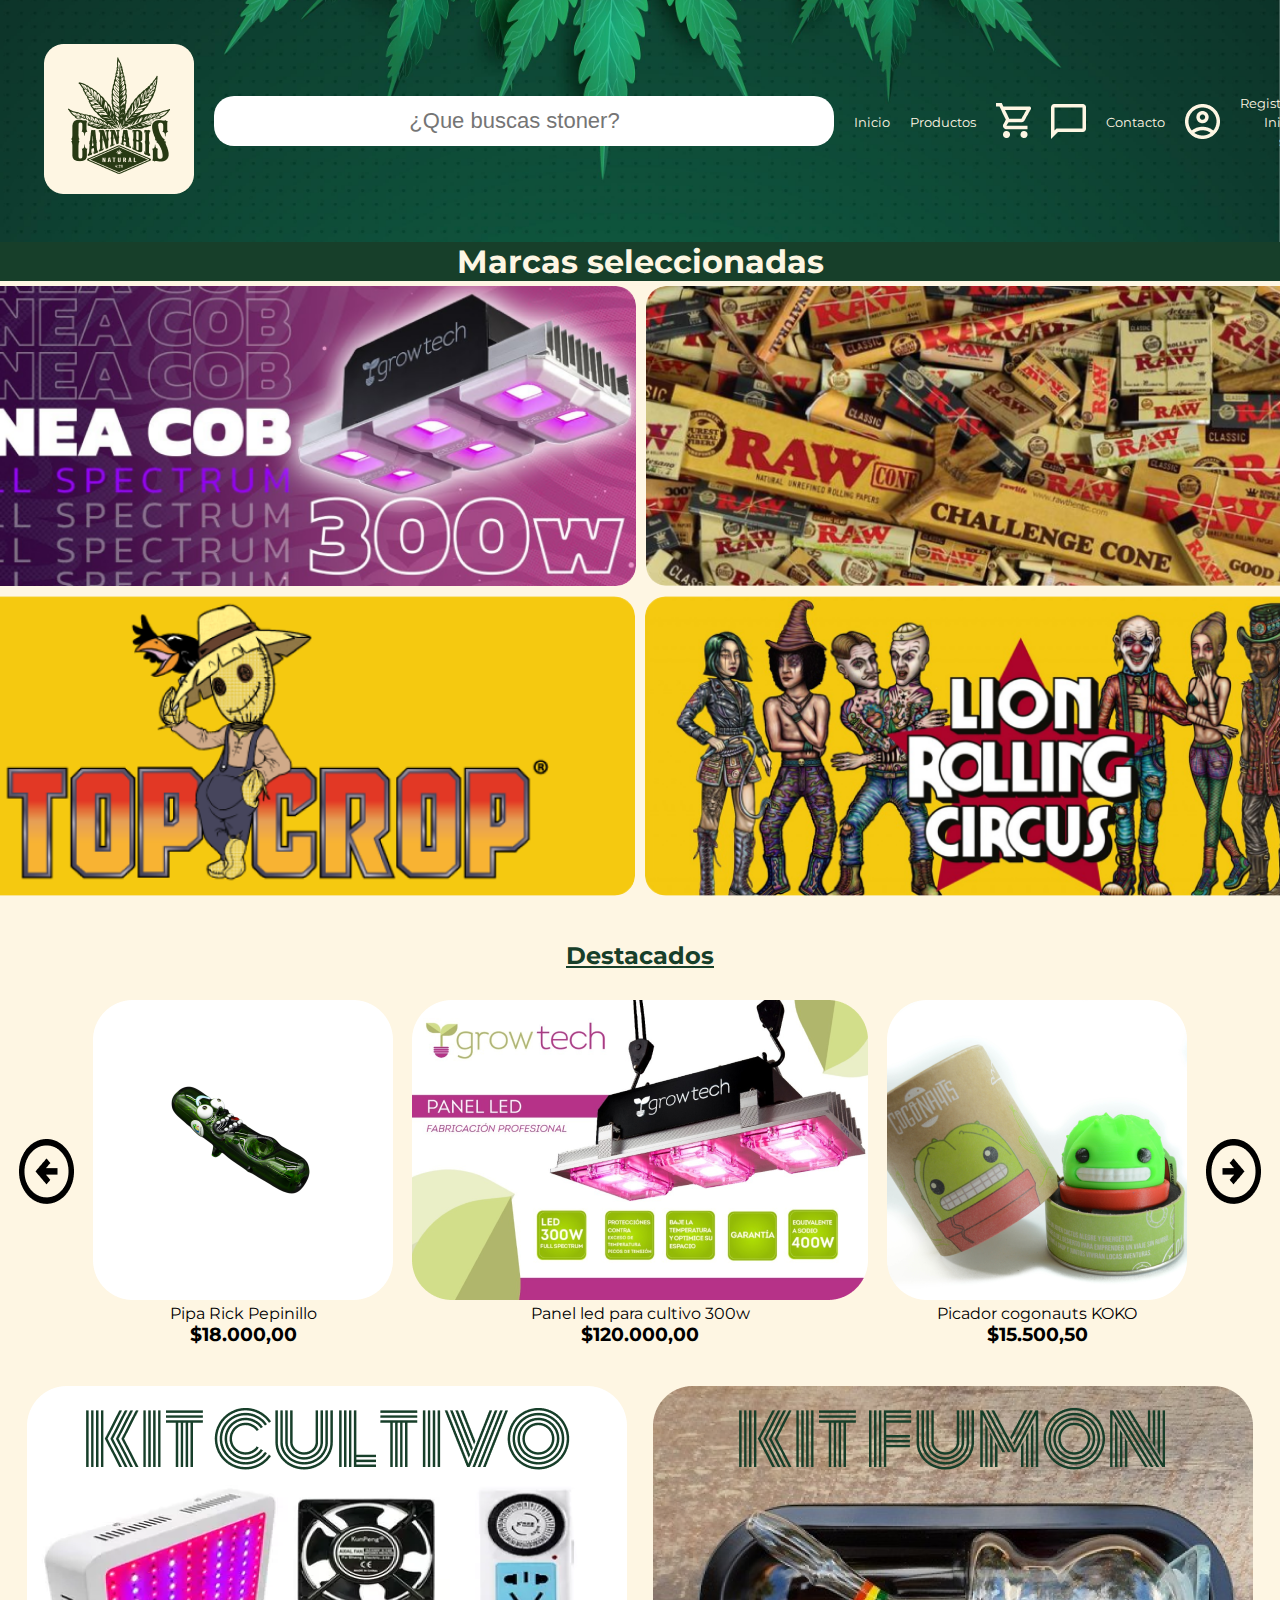
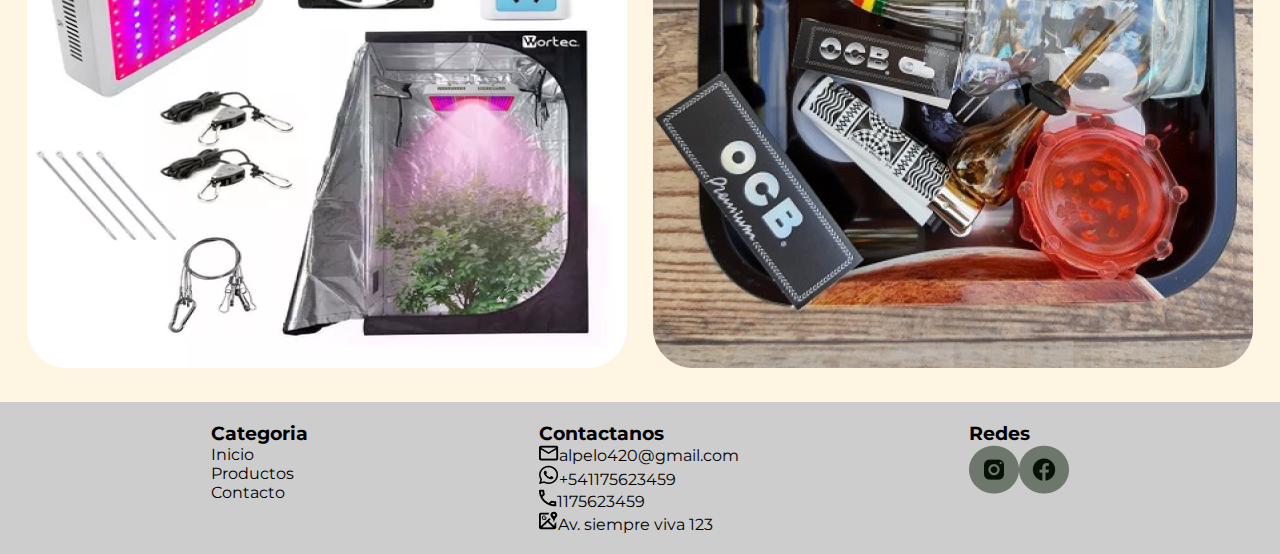
<file: index.html>
<!DOCTYPE html>
<html lang="en">

<head>
    <meta charset="UTF-8">
    <meta name="viewport" content="width=device-width, initial-scale=1.0">
    <title>Casa Online de Cannabis Natural Growshop</title>
    <link rel="stylesheet" href="./css/style.css">
</head>

<body>
    <header>
        <nav>
            <div class="logo">
                <a href="#"><img src="./asset/img/logo.png" alt="Cannabis Natural"></a>
            </div>
            <div>
                <label for="search" id="buscador"></label>
                <input class="buscar" type="search" placeholder="¿Que buscas stoner?">
            </div>
            <ul class="navbar">
                <li><a href="#">Inicio</a></li>
                <li><a href="./pages/productos.html">Productos</a></li>
                <img src="./asset/Figma/Carrito.png" alt="Carrito">
                <img src="./asset/Figma/Contacto.png" alt="Ayuda">
                    <div>
                        <li><a href="./pages/contacto.html">Contacto</a></li>
                    </div> 
                <img src="./asset/Figma/Perfil.png" alt="Perfil">
                    <div>
                        <li><a href="./pages/registrarme.html">Registrarme</a></li>
                        <li><a href="./pages/iniciosesion.html">Inicio de sesion</a></li>
                    </div>
            </ul>
        </nav>
    </header>
    <main>
        <aside>
            <h1 class="m-s">Marcas seleccionadas</h1>
            <div class="marcas">
                <div>
                    <img src="./asset/Figma/maxresdefault.png" alt="Growtech 300W">
                    <img src="./asset/Figma/banner_410.png" alt="Raw">
                </div>
                <div>
                    <img src="./asset/Figma/top crop.png" alt="Top Crop">
                    <img src="./asset/Figma/Lion circus.png" alt="Lion Rolling Circus">
                </div>
            </div>
        </aside>
        <section>
            <h2 class="subtitulo">Destacados</h2>
            <article>
                <div class="carrousel">
                    <div class="v-l">
                        <img src="./asset/VectorVector-left.png" alt="vector-left">
                    </div>
                    <div>
                        <img src="./asset/Figma/0390-VE-Pepinillo-Rick-_-Morty-1.png" alt="Pepino Rick">
                        <p>Pipa Rick Pepinillo</p>
                        <h3>$18.000,00</h3>
                    </div>
                    <div class="panel">
                        <img src="./asset/Figma/panel-led-cultivo-300w-growtech-envio-gratis-D_NQ_NP_929772-MLA30162896343_042019-F.png"alt="Growtech Luz">
                        <p>Panel led para cultivo 300w</p>
                        <h3>$120.000,00</h3>
                    </div>
                    <div>
                        <img src="./asset/Figma/Cogonauts.png" alt="Cogonauts">
                        <p>Picador cogonauts KOKO</p>
                        <h3>$15.500,50</h3>
                    </div>
                    <div class="v-r">
                        <img src="./asset/Vectorvector-right.png" alt="vector-right">
                    </div>
                </div>
            </article>
        </section>
        <div class="kits">
            <div>
                <img src="./asset/KITc.png" alt="Kit Cultivo">
            </div>
            <div>
                <img src="./asset/KITf.png" alt="Kit Fumon">
            </div>
        </div>
    </main>
    <footer>
        <section class="pie">
            <div class="categorias">
                <h3>Categoria</h3>
                <ul>
                    <li><a href="#">Inicio</a></li>
                    <li><a href="./pages/productos.html">Productos</a></li>
                    <li><a href="./pages/contacto.html">Contacto</a></li>
                </ul>
            </div>
            <div class="contactos">
                <h3>Contactanos</h3>
                <ul>
                    <li><img src="./asset/Email.png" alt="Email">alpelo420@gmail.com</li>
                    <li><img src="./asset/Whatsapp.png" alt="Whatsapp">+541175623459</li>
                    <li><img src="./asset/Telefono.png" alt="Telefono">1175623459</li>
                    <li><img src="./asset/Maps.png" alt="Maps">Av. siempre viva 123</li>
                </ul>
            </div>
            <div class="redes">
                <h3>Redes</h3>
                <img src="./asset/ig.png" alt="Instagram"><img src="./asset/face.png" alt="Facebook">
            </div>
        </section>
    </footer>
</body>

</html>
</file>
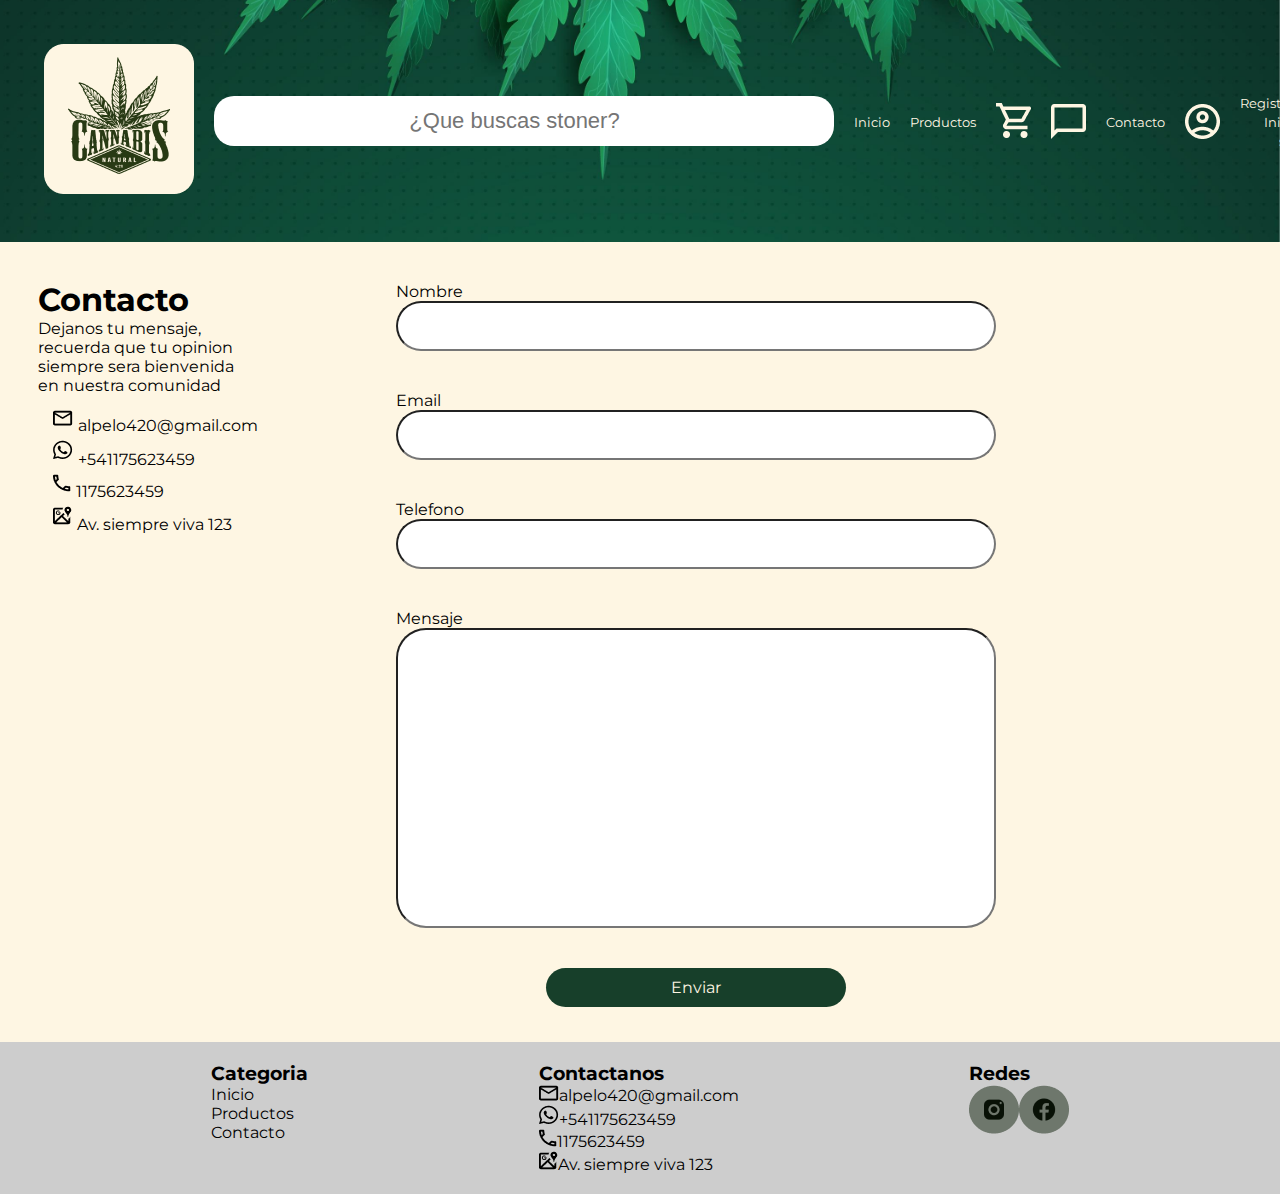
<file: pages/contacto.html>
<!DOCTYPE html>
<html lang="en">

<head>
    <meta charset="UTF-8">
    <meta name="viewport" content="width=device-width, initial-scale=1.0">
    <title>Contacto</title>
    <link rel="stylesheet" href="../css/style.css">
    <!--<link href="https://cdn.jsdelivr.net/npm/bootstrap@5.3.3/dist/css/bootstrap.min.css" rel="stylesheet" integrity="sha384-QWTKZyjpPEjISv5WaRU9OFeRpok6YctnYmDr5pNlyT2bRjXh0JMhjY6hW+ALEwIH" crossorigin="anonymous">
-->
</head>

<body>
    <header>
        <nav>
            <div class="logo">
                <a href="../index.html"><img src="../asset/img/logo.png" alt="Cannabis Natural"></a>
            </div>
            <div>
                <label for="search" id="buscador"></label>
                <input class="buscar" type="search" placeholder="¿Que buscas stoner?">
            </div>
            <ul class="navbar">
                <li><a href="../index.html">Inicio</a></li>
                <li><a href="./productos.html">Productos</a></li>
                <img src="../asset/Figma/Carrito.png" alt="Carrito">
                <img src="../asset/Figma/Contacto.png" alt="Ayuda">
                    <div>
                        <li><a href="#">Contacto</a></li>
                    </div> 
                <img src="../asset/Figma/Perfil.png" alt="Perfil">
                    <div>
                        <li><a href="./registrarme.html">Registrarme</a></li>
                        <li><a href="./iniciosesion.html">Inicio de sesion</a></li>
                    </div>
            </ul>
        </nav>
    </header>
    <main>
        <div class="grid2">
            <div class="t2">
                <h1>Contacto</h1>
                <p>Dejanos tu mensaje, recuerda que tu opinion siempre sera bienvenida en nuestra comunidad</p>
                <ul class="info">
                    <li><img src="../asset/Email.png" alt="Email">alpelo420@gmail.com</li>
                    <li><img src="../asset/Whatsapp.png" alt="Whatsapp">+541175623459</li>
                    <li><img src="../asset/Telefono.png" alt="Telefono">1175623459</li>
                    <li><img src="../asset/Maps.png" alt="Maps">Av. siempre viva 123</li>
                </ul>
            </div>
            <section class="forms2">
                <form action="">
                    <label for="nombre">Nombre</label>
                    <input type="text" name="nombre">
                </form>
                <form action="">
                    <label for="email">Email</label>
                    <input type="text" name="email">
                </form>
                <form action="">
                    <label for="telefono">Telefono</label>
                    <input type="text" name="numero">
                </form>
                <form class="mesage" action="">
                    <label for="mensaje">Mensaje</label>
                    <input type="text" name="mensaje">
                </form>
                <div class="boton-regis">
                    <p>Enviar</p>
                </div>
            </section>
        </div>
    </main>
    <footer>
        <section class="pie">
            <div class="categorias">
                <h3>Categoria</h3>
                <ul>
                    <li><a href="../index.html">Inicio</a></li>
                    <li><a href="./productos.html">Productos</a></li>
                    <li><a href="#">Contacto</a></li>
                </ul>
            </div>
            <div class="contactos">
                <h3>Contactanos</h3>
                <ul>
                    <li><img src="../asset/Email.png" alt="Email">alpelo420@gmail.com</li>
                    <li><img src="../asset/Whatsapp.png" alt="Whatsapp">+541175623459</li>
                    <li><img src="../asset/Telefono.png" alt="Telefono">1175623459</li>
                    <li><img src="../asset/Maps.png" alt="Maps">Av. siempre viva 123</li>
                </ul>
            </div>
            <div class="redes">
                <h3>Redes</h3>
                <img src="../asset/ig.png" alt="Instagram"><img src="../asset/face.png" alt="Facebook">
            </div>
        </section>
    </footer>
    <!--
        <script src="https://cdn.jsdelivr.net/npm/@popperjs/core@2.11.8/dist/umd/popper.min.js" integrity="sha384-I7E8VVD/ismYTF4hNIPjVp/Zjvgyol6VFvRkX/vR+Vc4jQkC+hVqc2pM8ODewa9r" crossorigin="anonymous"></script>
        <script src="https://cdn.jsdelivr.net/npm/bootstrap@5.3.3/dist/js/bootstrap.min.js" integrity="sha384-0pUGZvbkm6XF6gxjEnlmuGrJXVbNuzT9qBBavbLwCsOGabYfZo0T0to5eqruptLy" crossorigin="anonymous"></script>
        -->
</body>

</html>
</file>
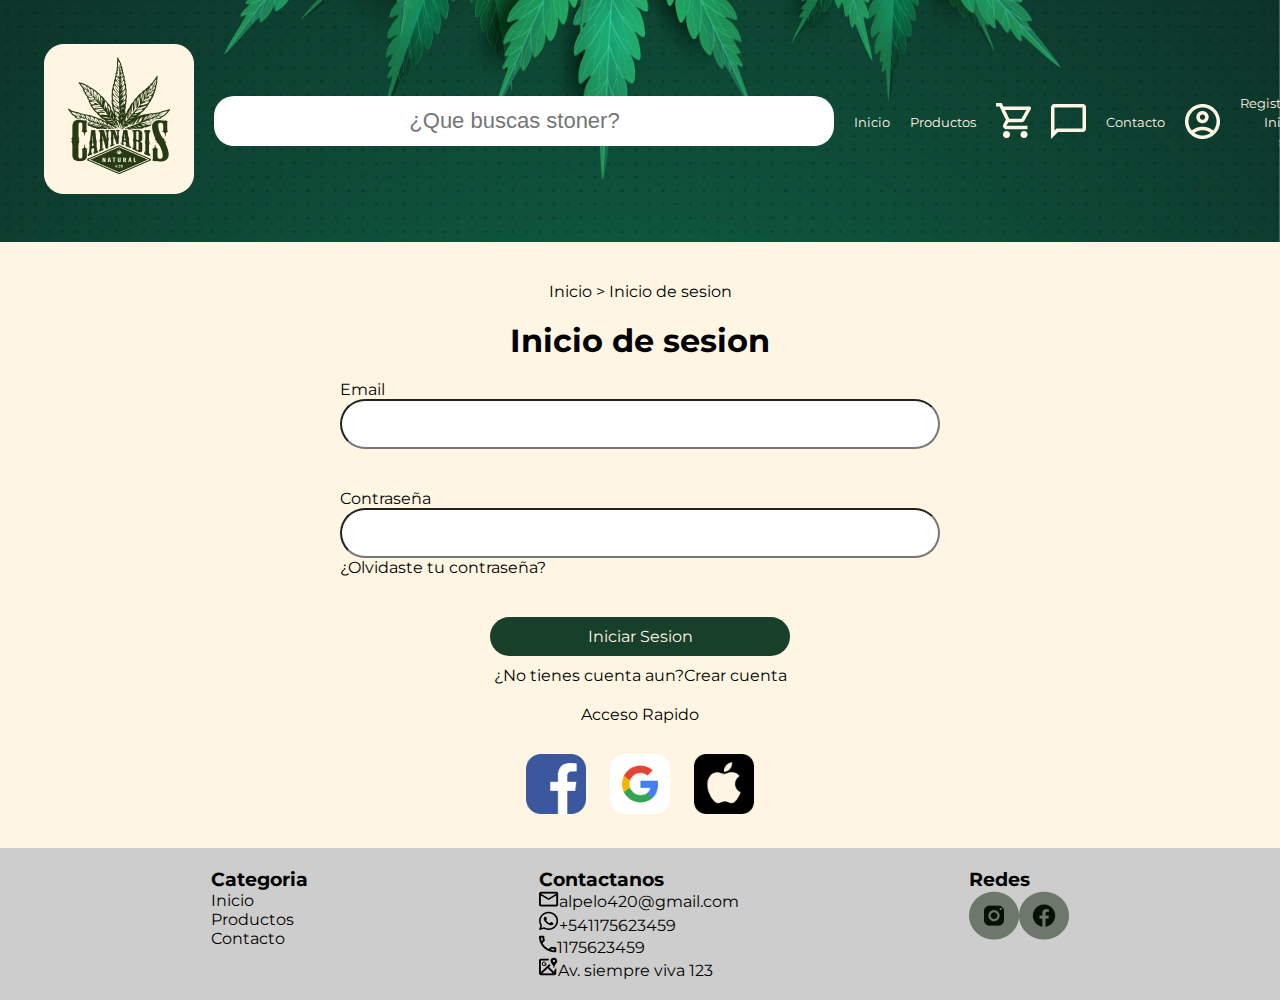
<file: pages/iniciosesion.html>
<!DOCTYPE html>
<html lang="en">

<head>
    <meta charset="UTF-8">
    <meta name="viewport" content="width=device-width, initial-scale=1.0">
    <title>Inicia Sesion</title>
    <link rel="stylesheet" href="../css/style.css">
</head>

<body>
    <header>
        <nav>
            <div class="logo">
                <a href="../index.html"><img src="../asset/img/logo.png" alt="Cannabis Natural"></a>
            </div>
            <div>
                <label for="search" id="buscador"></label>
                <input class="buscar" type="search" placeholder="¿Que buscas stoner?">
            </div>
            <ul class="navbar">
                <li><a href="../index.html">Inicio</a></li>
                <li><a href="./productos.html">Productos</a></li>
                <img src="../asset/Figma/Carrito.png" alt="Carrito">
                <img src="../asset/Figma/Contacto.png" alt="Ayuda">
                    <div>
                        <li><a href="./contacto.html">Contacto</a></li>
                    </div> 
                <img src="../asset/Figma/Perfil.png" alt="Perfil">
                    <div>
                        <li><a href="./registrarme.html">Registrarme</a></li>
                        <li><a href="#">Inicio de sesion</a></li>
                    </div>
            </ul>
        </nav>
    </header>
    <main class="forms">
        <div class="gia2">
            <p>Inicio > Inicio de sesion</p>
        </div>
        <h1>Inicio de sesion</h1>
        <form action="">
            <label for="Email">Email</label>
            <input type="text" name="Email" required>
        </form>
        <form action="">
            <label for="password">Contraseña</label>
            <input type="password" name="Contraseña" required>
            <p>¿Olvidaste tu contraseña?</p>
        </form>
        <div class="boton-regis">
            <p >Iniciar Sesion</p>
        </div>
        <p>¿No tienes cuenta aun?<a href="./registrarme.html">Crear cuenta</a></p>
        <div class="access">
            <div class="acceso">
                <p>Acceso Rapido</p>
            </div>
            <img src="../asset/Figma/face.png" alt="Facebook">
            <img src="../asset/Figma/google.png" alt="Google">
            <img src="../asset/Figma/apple.png" alt="Apple">
        </div>
    </main>
    <footer>
        <section class="pie">
            <div class="categorias">
                <h3>Categoria</h3>
                <ul>
                    <li><a href="../index.html">Inicio</a></li>
                    <li><a href="./productos.html">Productos</a></li>
                    <li><a href="./contacto.html">Contacto</a></li>
                </ul>
            </div>
            <div class="contactos">
                <h3>Contactanos</h3>
                <ul>
                    <li><img src="../asset/Email.png" alt="Email">alpelo420@gmail.com</li>
                    <li><img src="../asset/Whatsapp.png" alt="Whatsapp">+541175623459</li>
                    <li><img src="../asset/Telefono.png" alt="Telefono">1175623459</li>
                    <li><img src="../asset/Maps.png" alt="Maps">Av. siempre viva 123</li>
                </ul>
            </div>
            <div class="redes">
                <h3>Redes</h3>
                <img src="../asset/ig.png" alt="Instagram"><img src="../asset/face.png" alt="Facebook">
            </div>
        </section>
    </footer>
</body>
</html>
</file>
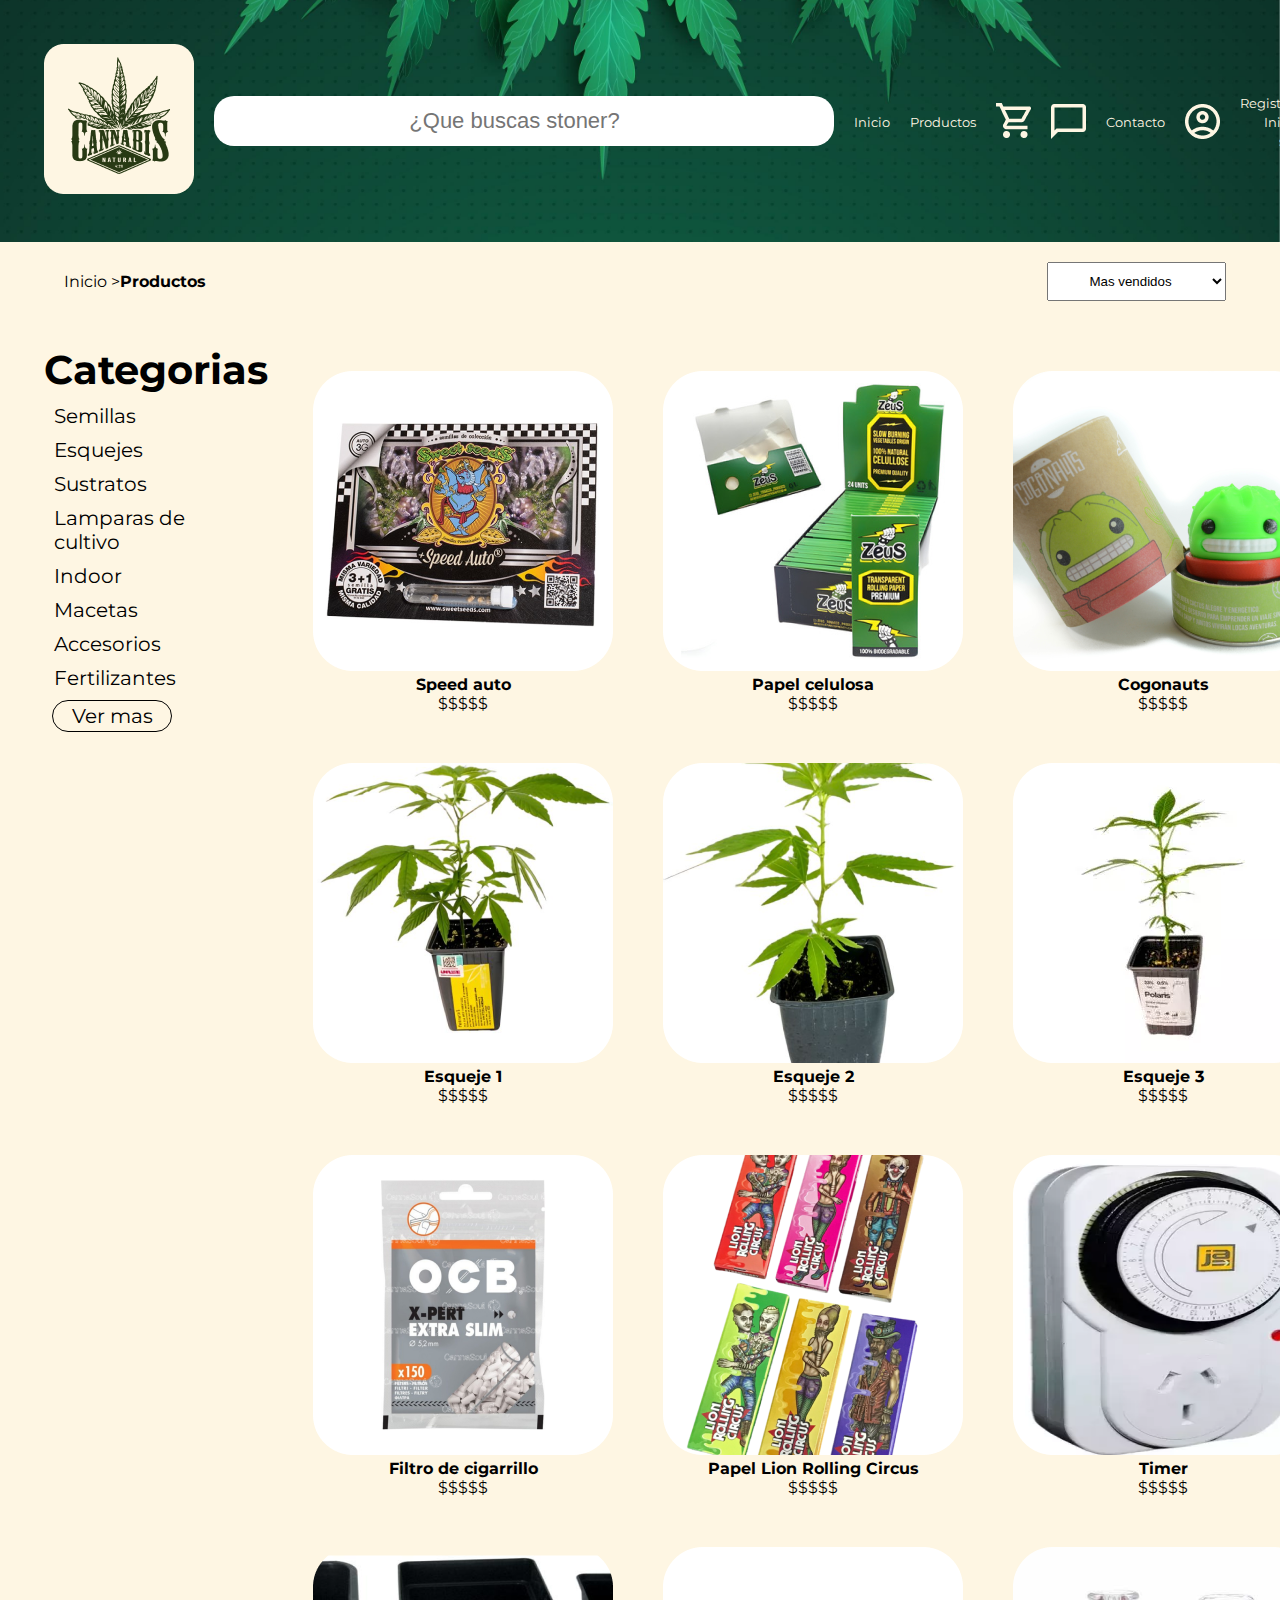
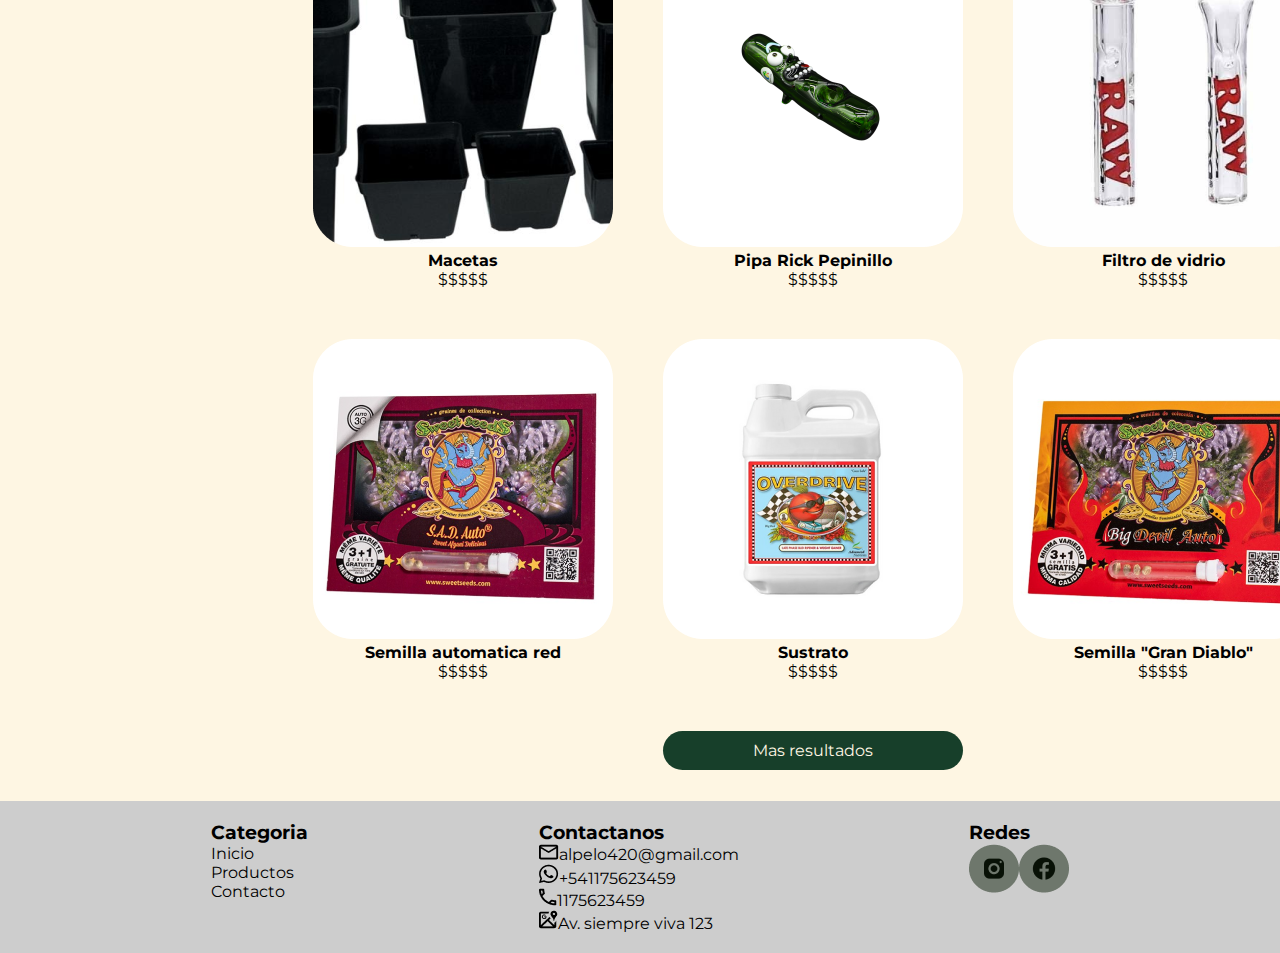
<file: pages/productos.html>
<!DOCTYPE html>
<html lang="en">

<head>
    <meta charset="UTF-8">
    <meta name="viewport" content="width=device-width, initial-scale=1.0">
    <title>Productos</title>
    <link rel="stylesheet" href="../css/style.css">
</head>

<body>
    <header>
        <nav>
            <div class="logo">
                <a href="../index.html"><img src="../asset/img/logo.png" alt="Cannabis Natural"></a>
            </div>
            <div>
                <label for="search" id="buscador"></label>
                <input class="buscar" type="search" placeholder="¿Que buscas stoner?">
            </div>
            <ul class="navbar">
                <li><a href="../index.html">Inicio</a></li>
                <li><a href="#">Productos</a></li>
                <img src="../asset/Figma/Carrito.png" alt="Carrito">
                <img src="../asset/Figma/Contacto.png" alt="Ayuda">
                <div>
                    <li><a href="./contacto.html">Contacto</a></li>
                </div>
                <img src="../asset/Figma/Perfil.png" alt="Perfil">
                <div>
                    <li><a href="./registrarme.html">Registrarme</a></li>
                    <li><a href="./iniciosesion.html">Inicio de sesion</a></li>
                </div>
            </ul>
        </nav>
    </header>
    <main>
        <div class="guia">
            <div class="gia">
                <p>Inicio ></p>
                <h4>Productos</h4>
            </div>
            <select class="orden" name="ordenar por" id="ordenador">
                <option value="">Mas vendidos</option>
                <option value="">Mas nuevo a mas viejo</option>
                <option value="">Mas viejo a mas nuevo</option>
                <option value="">Percio: mayor a menor</option>
                <option value="">Percio: menor a mayor</option>
                <option value="">A - Z</option>
                <option value="">Z - A</option>
            </select>
        </div>
        <div class="grid">
            <section class="barra-izquierda">
                <div>
                    <h1>Categorias</h1>
                    <ul>
                        <li>Semillas</li>
                        <li>Esquejes</li>
                        <li>Sustratos</li>
                        <li>Lamparas de cultivo</li>
                        <li>Indoor</li>
                        <li>Macetas</li>
                        <li>Accesorios</li>
                        <li>Fertilizantes</li>
                    </ul>
                    <div class="butt">
                        <p>Ver mas</p>
                    </div>
                </div>
            </section>
            <section class="catalogo">
                <article>
                    <img src="../asset/Figma/-speed-auto 1.png" alt="Semillas">
                    <h4>Speed auto</h4>
                    <p>$$$$$</p>
                </article>
                <article>
                    <img src="../asset/Figma/Celulosa 1.png" alt="Papel celulosa">
                    <h4>Papel celulosa</h4>
                    <p>$$$$$</p>
                </article>
                <article>
                    <img src="../asset/Figma/Cogonauts.png" alt="Picador">
                    <h4>Cogonauts</h4>
                    <p>$$$$$</p>
                </article>
                <article>
                    <img src="../asset/Figma/Esquejes 1.png" alt="Esqueje1">
                    <h4>Esqueje 1</h4>
                    <p>$$$$$</p>
                </article>
                <article>
                    <img src="../asset/Figma/Esquejes 2.png" alt="Esqueje2">
                    <h4>Esqueje 2</h4>
                    <p>$$$$$</p>
                </article>
                <article>
                    <img src="../asset/Figma/Esqueje 3.png" alt="Esqueje 3">
                    <h4>Esqueje 3</h4>
                    <p>$$$$$</p>
                </article>
                <article>
                    <img src="../asset/Figma/Filtro algodon 1.png" alt="Filtro cigarrillo">
                    <h4>Filtro de cigarrillo</h4>
                    <p>$$$$$</p>
                </article>
                <article>
                    <img src="../asset/Figma/Lillos 1.png" alt="Papel lrc">
                    <h4>Papel Lion Rolling Circus</h4>
                    <p>$$$$$</p>
                </article>
                <article>
                    <img src="../asset/Figma/Timer 1.png" alt="Timer">
                    <h4>Timer</h4>
                    <p>$$$$$</p>
                </article>
                <article>
                    <img src="../asset/Figma/Macetas 1.png" alt="Macetas">
                    <h4>Macetas</h4>
                    <p>$$$$$</p>
                </article>
                <article>
                    <img src="../asset/Figma/0390-VE-Pepinillo-Rick-_-Morty-1.png" alt="Pipa rick">
                    <h4>Pipa Rick Pepinillo</h4>
                    <p>$$$$$</p>
                </article>
                <article>
                    <img src="../asset/Figma/raw-glass-tip-slim 1.png" alt="Filtro de vidrio">
                    <h4>Filtro de vidrio</h4>
                    <p>$$$$$</p>
                </article>
                <article>
                    <img src="../asset/Figma/seed red.png" alt="Semilla auto red">
                    <h4>Semilla automatica red</h4>
                    <p>$$$$$</p>
                </article>
                <article>
                    <img src="../asset/Figma/sustrato mvd.png" alt="Sustrato">
                    <h4>Sustrato</h4>
                    <p>$$$$$</p>
                </article>
                <article>
                    <img src="../asset/Figma/big-devil-auto 1.png" alt="Semilla diablo">
                    <h4>Semilla "Gran Diablo"</h4>
                    <p>$$$$$</p>
                </article>
                <p class="m-r">Mas resultados</p>
            </section>
        </div>
    </main>
    <footer>
        <section class="pie">
            <div class="categorias">
                <h3>Categoria</h3>
                <ul>
                    <li><a href="../index.html">Inicio</a></li>
                    <li><a href="#">Productos</a></li>
                    <li><a href="./contacto.html">Contacto</a></li>
                </ul>
            </div>
            <div class="contactos">
                <h3>Contactanos</h3>
                <ul>
                    <li><img src="../asset/Email.png" alt="Email">alpelo420@gmail.com</li>
                    <li><img src="../asset/Whatsapp.png" alt="Whatsapp">+541175623459</li>
                    <li><img src="../asset/Telefono.png" alt="Telefono">1175623459</li>
                    <li><img src="../asset/Maps.png" alt="Maps">Av. siempre viva 123</li>
                </ul>
            </div>
            <div class="redes">
                <h3>Redes</h3>
                <img src="../asset/ig.png" alt="Instagram"><img src="../asset/face.png" alt="Facebook">
            </div>
        </section>
    </footer>
</body>
</html>
</file>
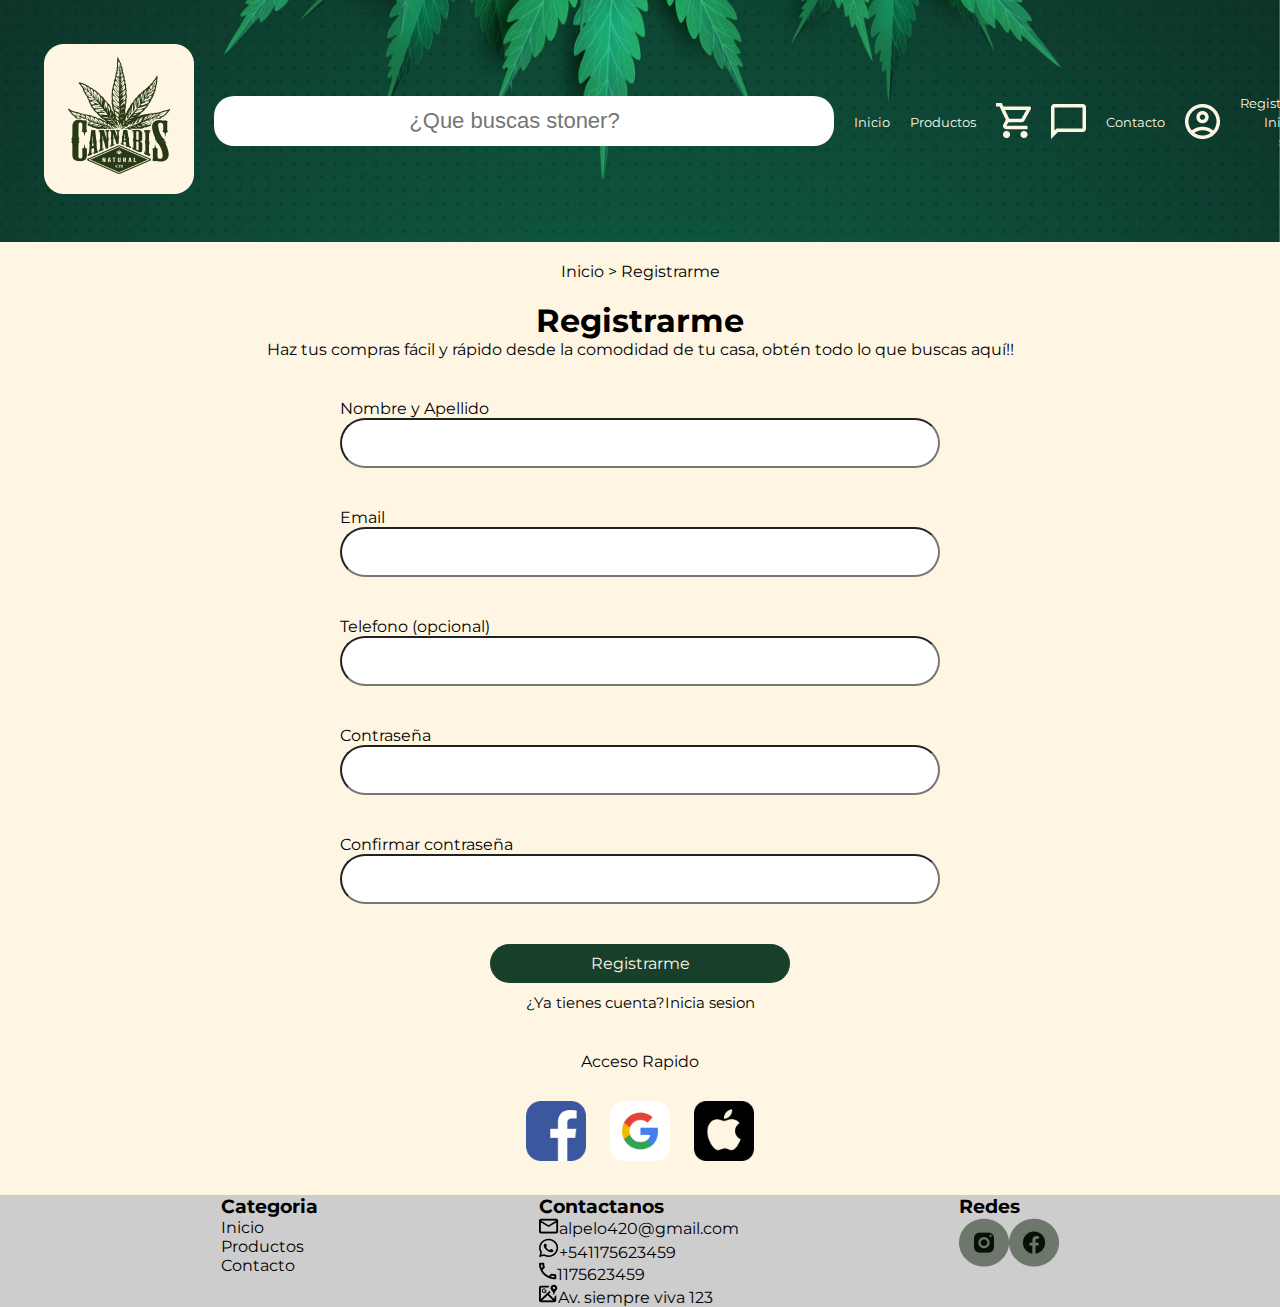
<file: pages/registrarme.html>
<!DOCTYPE html>
<html lang="en">

<head>
    <meta charset="UTF-8">
    <meta name="viewport" content="width=device-width, initial-scale=1.0">
    <title>Registrarme</title>
    <link rel="stylesheet" href="../css/style.css">
</head>

<body>
    <header>
        <nav>
            <div class="logo">
                <a href="../index.html"><img src="../asset/img/logo.png" alt="Cannabis Natural"></a>
            </div>
            <div>
                <label for="search" id="buscador"></label>
                <input class="buscar" type="search" placeholder="¿Que buscas stoner?">
            </div>
            <ul class="navbar">
                <li><a href="../index.html">Inicio</a></li>
                <li><a href="./productos.html">Productos</a></li>
                <img src="../asset/Figma/Carrito.png" alt="Carrito">
                <img src="../asset/Figma/Contacto.png" alt="Ayuda">
                    <div>
                        <li><a href="./contacto.html">Contacto</a></li>
                    </div> 
                <img src="../asset/Figma/Perfil.png" alt="Perfil">
                    <div>
                        <li><a href="#">Registrarme</a></li>
                        <li><a href="./iniciosesion.html">Inicio de sesion</a></li>
                    </div>
            </ul>
        </nav>
    </header>

    <main>
        <div class="gia2">
            <p>Inicio > Registrarme</p>
        </div>
        <div class="regis">
            <h1>Registrarme</h1>
            <p>Haz tus compras fácil y rápido desde la comodidad de tu casa, obtén todo lo que buscas aquí!!</p>
        </div>
        <div class="forms">
            <form action="">
                <label for="Nombre">Nombre y Apellido</label>
                <input type="text" name="Nombre y Apellido" required>
            </form>
            <form action="">
                <label for="Email">Email</label>
                <input type="text" name="Email" required>
            </form>
            <form action="">
                <label for="telefono">Telefono (opcional)</label>
                <input type="text" name="Telefono">
            </form>
            <form action="">
                <label for="password">Contraseña</label>
                <input type="password" name="Contraseña" required>
            </form>
            <form action="">
                <label for="password">Confirmar contraseña</label re>
                <input type="password" name="Confirmar contraseña" required>
            </form>
            <div class="boton-regis">
                <p>Registrarme</p>
            </div>
            <div class="p">
                <p>¿Ya tienes cuenta?<a href="./iniciosesion.html">Inicia sesion</a></p>
            </div>
            <div class="access">
                <div class="acceso">
                    <p>Acceso Rapido</p>
                </div>
                <img src="../asset/Figma/face.png" alt="Facebook">
                <img src="../asset/Figma/google.png" alt="Google">
                <img src="../asset/Figma/apple.png" alt="Apple">
            </div>
        </div>
    </main>

    <footer>
        <section>
            <div>
                <ul>
                    <h3>Categoria</h3>
                    <li><a href="../index.html">Inicio</a></li>
                    <li><a href="./productos.html">Productos</a></li>
                    <li><a href="./contacto.html">Contacto</a></li>
                </ul>
            </div>
            <div>
                <ul>
                    <h3>Contactanos</h3>
                    <li><img src="../asset/Email.png" alt="Email">alpelo420@gmail.com</li>
                    <li><img src="../asset/Whatsapp.png" alt="Whatsapp">+541175623459</li>
                    <li><img src="../asset/Telefono.png" alt="Telefono">1175623459</li>
                    <li><img src="../asset/Maps.png" alt="Maps">Av. siempre viva 123</li>
                </ul>
            </div>
            <div>
                <h3>Redes</h3>
                <img src="../asset/ig.png" alt="Instagram"><img src="../asset/face.png" alt="Facebook">
            </div>
        </section>
    </footer>
</body>

</html>
</file>
<file: css/style.css>
@import url('https://fonts.googleapis.com/css2?family=Montserrat:ital,wght@0,100..900;1,100..900&display=swap');

/*
// <uniquifier>: Use a unique and descriptive class name
// <weight>: Use a value from 100 to 900

.montserrat-<uniquifier> {
    font-family: "Montserrat", sans-serif;
    font-optical-sizing: auto;
    font-weight: <weight>;
    font-style: normal;
    }
    */

* {
    margin: 0;
    padding: 0;
    box-sizing: border-box;
}

html {
    background-color: #FEF6E3;
}

body {
    font-family: "Montserrat", sans-serif;
}


header {
    background-image: url(../asset/img/nav.bar.jpg);
    font-family: "Montserrat", sans-serif;
    background-position: 150%;
    background-size: cover;
    background-repeat: no-repeat;
    position: sticky;
    display: flex;
    flex-direction: column-reverse;
}

nav {
    margin: 1.5rem;
    justify-content: space-between;
    display: flex;
    align-items: center;
}


.navbar {
    display: flex;
    margin: 1.25rem;
    align-items: center;
    gap: 1.25rem;
    list-style: none;
    text-decoration: none;
    color: #FEF6E3;
    text-align: right;
}

.logo {
    margin: 1.25rem;
}


.buscar{
    width: 37.5rem; 
    height: 30px;
    border-radius: 1.25rem;
    border: 0;
    box-sizing: content-box;
    align-items: center;
    text-align: center;
    font-size: 1.375rem;
}

.navbar li {
    text-align: right;   
}

.navbar li a {
    text-decoration: none;
    color: #FEF6E3;
    text-align: right;
    font-size: small;
}



.m-s{
    color: #FEF6E3;
    font-family: "Montserrat", sans-serif;
    background-color: #173F2A;
    text-align: center;
}


.marcas div{
    display: flex;
    flex-direction: row;
    justify-content: center;
}


.marcas div img {
    width: 1000px;
    margin: .3125rem .3125rem;
    height: 300px;
    border-radius: 1.25rem;
}



.subtitulo {
    font-family: "Montserrat", sans-serif;
    color: #173F2A;
    margin-top: 2.5rem;
    text-align: center;
    text-decoration: underline;
}


.carrousel{
    font-family: "Montserrat", sans-serif;
    display: flex;
    margin: 1.875rem 0rem 2.5rem 0rem;
    justify-content: space-evenly;
    text-align: center;
    align-items: center;
}


.kits {
    display: flex;
    margin: 1.25rem 0rem 1.875rem 0rem;
    justify-content: space-evenly;
}


footer {
    list-style: none;
    text-decoration: none;
    background-color: #CDCDCD;
    position: absolute;
    width: 100%;
    
}

footer section {
    display: flex;
    justify-content: space-evenly;
}

footer ul li {
    color: black;
    list-style: none;
    text-decoration: none;
}

section div ul li a {
    color: black;
    text-decoration: none;
}


.categorias{
    margin: 20px;
}

.contactos{
    margin: 20px;        
}

.redes{  
    margin: 20px;
}






/*productos*/

.guia {
    margin: 0 34px 0 34px;
    display: flex;
    flex-direction: row;
    justify-content: space-between;
}

.gia{
    display: flex;
    flex-direction: row;
    margin: 1.25rem 0 0 1.25rem;
    padding: .625rem;
}


.guia .orden{
    margin: 1.25rem 1.25rem 0 0;
    padding: .625rem;
    text-align: center;
}


.barra-izquierda{
    width: 200px;
    height: 400px;
    margin: 34px;
    padding: .625rem;
    font-size: 20px;
    position: sticky;
    grid-column-start: 1;
    grid-column-end: 2;
    grid-row-start: 1;
    grid-row-end: 3;
}


.barra-izquierda li{
    margin: .625rem;
    list-style: none;
}

.butt{
    box-sizing: border-box;
    width: 7.5rem;
    margin: .5rem;
    padding: .1875rem;
    border: solid;
    border-width: .0313rem;
    border-radius: 1.875rem;
}

.butt p{
    text-align: center;
}


.catalogo{
    width: 1050px;
    height: 2000px;
    margin: 1.25rem;
    padding: 1.875rem;
    gap: .625rem;
    border-radius: 1.25rem;
    object-fit: cover;
    display: grid;
    grid-template-columns: repeat(3, 1fr );
    text-align: center;
    justify-content: center;
    position: sticky;
    grid-column-start: 2;
    grid-column-end: 4;
    grid-row-start: 1;
    grid-row-end: 9;
}

.catalogo article{
    /*background-color: #CDCDCD;*/
    border-radius: 1.25rem;
    width: auto;
    padding: 1.25rem;
    gap: .625rem;
}

.m-r{
    background-color: #173F2A;
    color: #FEF6E3;
    border-radius: 20px;
    margin: 20px;
    padding: 10px;
    grid-column-start: 2;
    grid-column-end: 3;
}


.grid{
    width: 100%;
    height: 2100px;
    display: grid;
    grid-template-columns: repeat(4, 1fr);
    grid-template-rows: repeat(6,300px);
}



/*registro*/

.gia2{
    display: flex;
    flex-direction: row;
    margin: 1.25rem;
    justify-content: center;
}

.regis{
    text-align: center;
    margin: 10px;
}

.forms{
    display: flex;
    flex-direction: column;
    justify-content: center;
    align-items: center;
    margin: 20px;
}

.forms form{
    display: flex;
    flex-direction: column;
    justify-content: center;
    margin: 20px;
}

.forms label{
    font-family: "Montserrat"
}

.p{
    font-size: 15px;
    margin: 0 20px 20px 20px;
}

.forms p a{
    text-decoration: none;
    color: black;
}

input{
    width: 600px;
    height: 50px;
    border-radius: 30px;
    padding: 10px;
}

.boton-regis{
    background-color: #173F2A;
    color: #FEF6E3;
    border-radius: 20px;
    margin: 20px 20px 10px 20px;
    padding: 10px;
    width: 300px;
}

.boton-regis p{
    text-align: center;
}





/*inicio sesion*/
.access{
    align-items: center;
}

.access img{
    width: 60px;
    margin: 10px;
}

.acceso{
    margin: 10px;
    padding: 10px;
    text-align: center;
}



/*contacto*/


.t2{
    width: 300px;
    height: 150px;
    margin: 38px;
    gap: 1.25rem;
    grid-column-start: 1;
    grid-column-end: 1;
    grid-row-start: 1;
    grid-row-end: 2;
}

.t2 p{
    width: 200px;
}


.info{
    width: 300px;
    height: 200px;
    margin: .625rem;
    gap: 1.25rem;
    list-style: none;
    text-decoration: bold;
}

.info img{
    margin: 5px;
}

.forms2{
    width: 600px;
    height: 700px;
    display: flex;
    flex-direction: column;
    align-items: center;
    margin: 20px;
    grid-column-start: 2;
    grid-column-end: 4;
    grid-row-start: 1;
    grid-row-end: 4;
}

.forms2 form{
    display: flex;
    flex-direction: column;
    margin: 20px;
}


.input{
    width: 43.75rem;
    border-radius: 1.875rem;
    align-items: center;
    display: flex;
    flex-direction: column;
    gap: 1.875rem;
}


.input p{
    background-color: #173F2A;
    color: #FEF6E3;
    padding: .3125rem;
    margin: .625rem;
    width: 25rem;
    border-radius: 1.875rem;
    text-align: center;
    align-items: center;
}


.grid2{
    width: 100%;
    height: 800px;
    display: grid;
    grid-template-columns: repeat(4,1fr);
    grid-template-rows: repeat(4,200px);
}

.mesage input{
    height: 300px;
}








@media screen and (max-width:1024px){
    *{
        margin: 0;
        padding: 0;
        box-sizing: border-box;
    }

    .navbar img{
        width: 20px;
    }

    .logo img{
        width: 100px;
    }

    .buscar{
        width: 300px;
        height: 25px;
        font-size: 14px;
    }

    .m-s{
        font-size: 20px;
    }

    .marcas div img{
        width: 450px;
        height: 250px;
    }

    .subtitulo{
        font-size: 18px;
    }


    .carrousel img{
        width: 200px;
    }

    .panel img{
        width: 300px;
        height: 200px;
    }

    .v-l img{
        width: 30px;
    }

    .v-r img{
        width: 30px;
    }

.kits img{
    width: 400px;
}






}

@media screen and (max-width:768px){
    *{
        margin: 0;
        padding: 0;
        box-sizing: border-box;
    }

    .navbar li a{
        font-size: 12px;
    }
    
    .navbar img{
        width: 10px;
    }

    .logo img{
        width: 50px;
    }

    .buscar{
        width: 200px;
        height: 25px;
        font-size: 14px;
    }

    .m-s{
        font-size: 18px;
    }

    .marcas div img{
        width: 350px;
        height: 200px;
    }

    .subtitulo{
        font-size: 16px;
    }

    .carrousel{
        font-size: 12px;
    }

    .carrousel img{
        width: 150px;
    }

    .panel img{
        width: 250px;
        height: 150px;
    }

    .v-l img{
        width: 30px;
    }

    .v-r img{
        width: 30px;
    }

.kits img{
    width: 300px;
}








}

@media screen and (max-width:425px){
    *{
        margin: 0;
        padding: 0;
        box-sizing: border-box;
    }

    header{
        background-position: 50%;
    }

    nav{
        width: 100%;
        display: flex;
        flex-direction: column;
        margin: 10px 0;
    }


    .logo img{
        width: 100px;
    }

    .buscar{
        font-size: 12px;
    }

    .m-s{
        font-size: 15px;
    }


    .marcas div img{
        width: 180px;
        height: 100px;
        margin: 1px;
    }

    .subtitulo{
        font-size: 14px;
    }

    .carrousel p{
        font-size: 10px;
    }


    .carrousel h3{
        font-size: 10px;
    }


    .carrousel img{
        width: 100px;
        height: 100px;
    }

    .v-l img{
        width: 18px;
        height: 18px;
    }
    
    .v-r img{
        width: 18px;
        height: 18px;
    }

    .kits img{
        width: 300px;
        margin: 5px;
    }

    .kits{
        display: flex;
        flex-direction: column;
        align-items: center;
        margin: 0;
    }

    footer section{
        display: flex;
        flex-direction: column;
        font-size: 12px;
    }

    footer img{
        width: 20px;
    }

    .contactos ul li img{
        width: 15px;
    }

    .grid2{
        width: 100%;
        height: 700px;
        display: flex;
        flex-direction: column;
    }

    .t2{
        margin: 10px;
        width: 90%;
        height: 250px;
        align-content: center;
    }


    .forms2{
        width: 85%;
        height: 400px;
        padding: 10px;
        align-content: center;
    }

    .forms2 form{
        margin: 10px 0;
    }

    .forms2 input{
        width: 300px;
        height: 30px;
        justify-content: center;
    }




}
</file>
